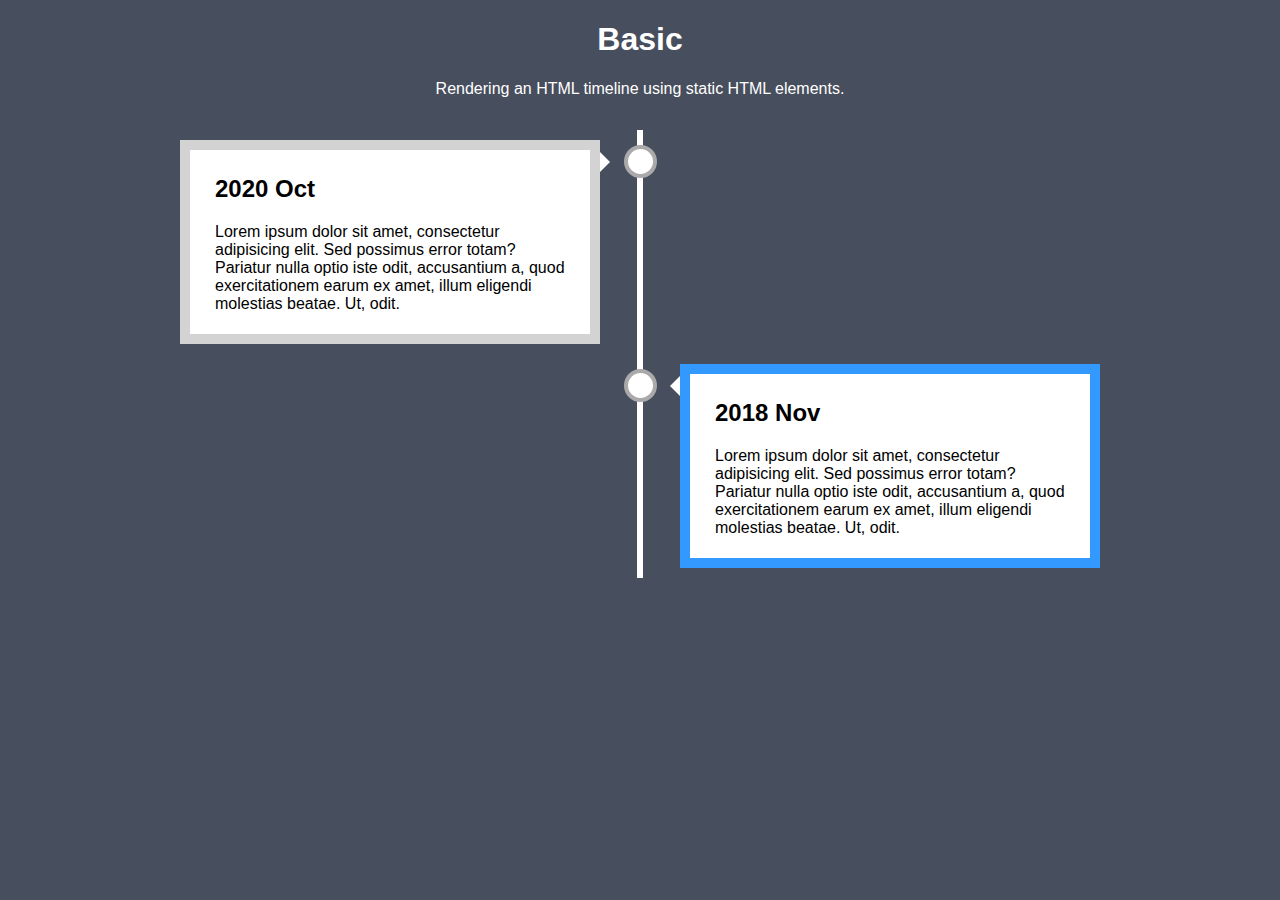
<file: basic.html>
<!DOCTYPE html>
<html lang="en">

<head>
    <meta charset="utf-8">
    <meta name="viewport" content="width=device-width, initial-scale=1.0">
    <meta http-equiv="X-UA-Compatible" content="IE=edge">

    <title>Basic</title>
    <meta name="description" content="Render an HTML timeline using static HTML elements">

    <link rel="stylesheet" type="text/css" href="../assets/css/styles.css">
</head>

<body>
    <header>
        <h1>Basic</h1>

        <p>Rendering an HTML timeline using static HTML elements.</p>
    </header>

    <section>
        <div class="timeline">
            <div class="container left">
                <div class="content">
                    <h2>2020 Oct</h2>

                    <p>Lorem ipsum dolor sit amet, consectetur adipisicing elit. Sed possimus error
                        totam? Pariatur nulla optio iste odit, accusantium a, quod exercitationem earum
                        ex amet, illum eligendi molestias beatae. Ut, odit.
                    </p>
                </div>
            </div>

            <div class="container right">
                <div class="content blue">
                    <h2>2018 Nov</h2>

                    <p>Lorem ipsum dolor sit amet, consectetur adipisicing elit. Sed possimus error
                        totam? Pariatur nulla optio iste odit, accusantium a, quod exercitationem earum
                        ex amet, illum eligendi molestias beatae. Ut, odit.
                    </p>
                </div>
            </div>
        </div>
    </section>

</body>

</html>
</file>
<file: assets/css/styles.css>
* {
    box-sizing: border-box;
}

header {
    color: white;
    text-align: center;
    margin-bottom: 2em;
}

body {
    background-color: #474e5d;
    font-family: Helvetica, sans-serif;
}

.timeline {
    position: relative;
    max-width: 1000px;
    margin: 0 auto;
}

.timeline::after {
    content: '';
    position: absolute;
    width: 6px;
    background-color: white;
    top: 0;
    bottom: 0;
    left: 50%;
    margin-left: -3px;
}

.container {
    padding: 10px 40px;
    position: relative;
    background-color: inherit;
    width: 50%;
}

/* Timeline circles. */
.container::after {
    content: '';
    position: absolute;
    width: 25px;
    height: 25px;
    right: -17px;
    background-color: white;
    border: 4px solid #aaa;
    top: 15px;
    border-radius: 50%;
    z-index: 1;
}

/* Adjust circle for containers on the right side */
.right::after {
    left: -16px;
}

.left {
    left: 0;
}

.right {
    left: 50%;
}

/* Arrows for the left container */

.left::before {
    content: " ";
    height: 0;
    position: absolute;
    top: 22px;
    width: 0;
    z-index: 1;
    right: 30px;
    border: medium solid white;
    border-width: 10px 0 10px 10px;
    border-color: transparent transparent transparent white;
}

.right::before {
    content: " ";
    height: 0;
    position: absolute;
    top: 22px;
    width: 0;
    z-index: 1;
    left: 30px;
    border: medium solid white;
    border-width: 10px 10px 10px 0;
    border-color: transparent white transparent transparent;
}

.content {
    padding: 5px 25px;
    background-color: white;
    position: relative;
    border: 10px solid lightgray;
}

@media screen and (max-width: 600px) {

    /* Place the timelime on the left. */
    .timeline::after {
        left: 31px;
    }

    /* Full-width containers. */
    .container {
        width: 100%;
        padding-left: 70px;
        padding-right: 25px;
    }

    /* Point arrows left. */
    .container::before {
        left: 60px;
        border: medium solid white;
        border-width: 10px 10px 10px 0;
        border-color: transparent white transparent transparent;
    }

    /* Adjust circles. */
    .left::after,
    .right::after {
        left: 15px;
    }

    /* Make right containers behave like the left ones */
    .right {
        left: 0%;
    }
}

.blue {
    border-color: #39f;
}

.green {
    border-color: green;
}

.purple {
    border-color: purple;
}

.orange {
    border-color: darkorange;
}

.red {
    border-color: #e11;
}
</file>
